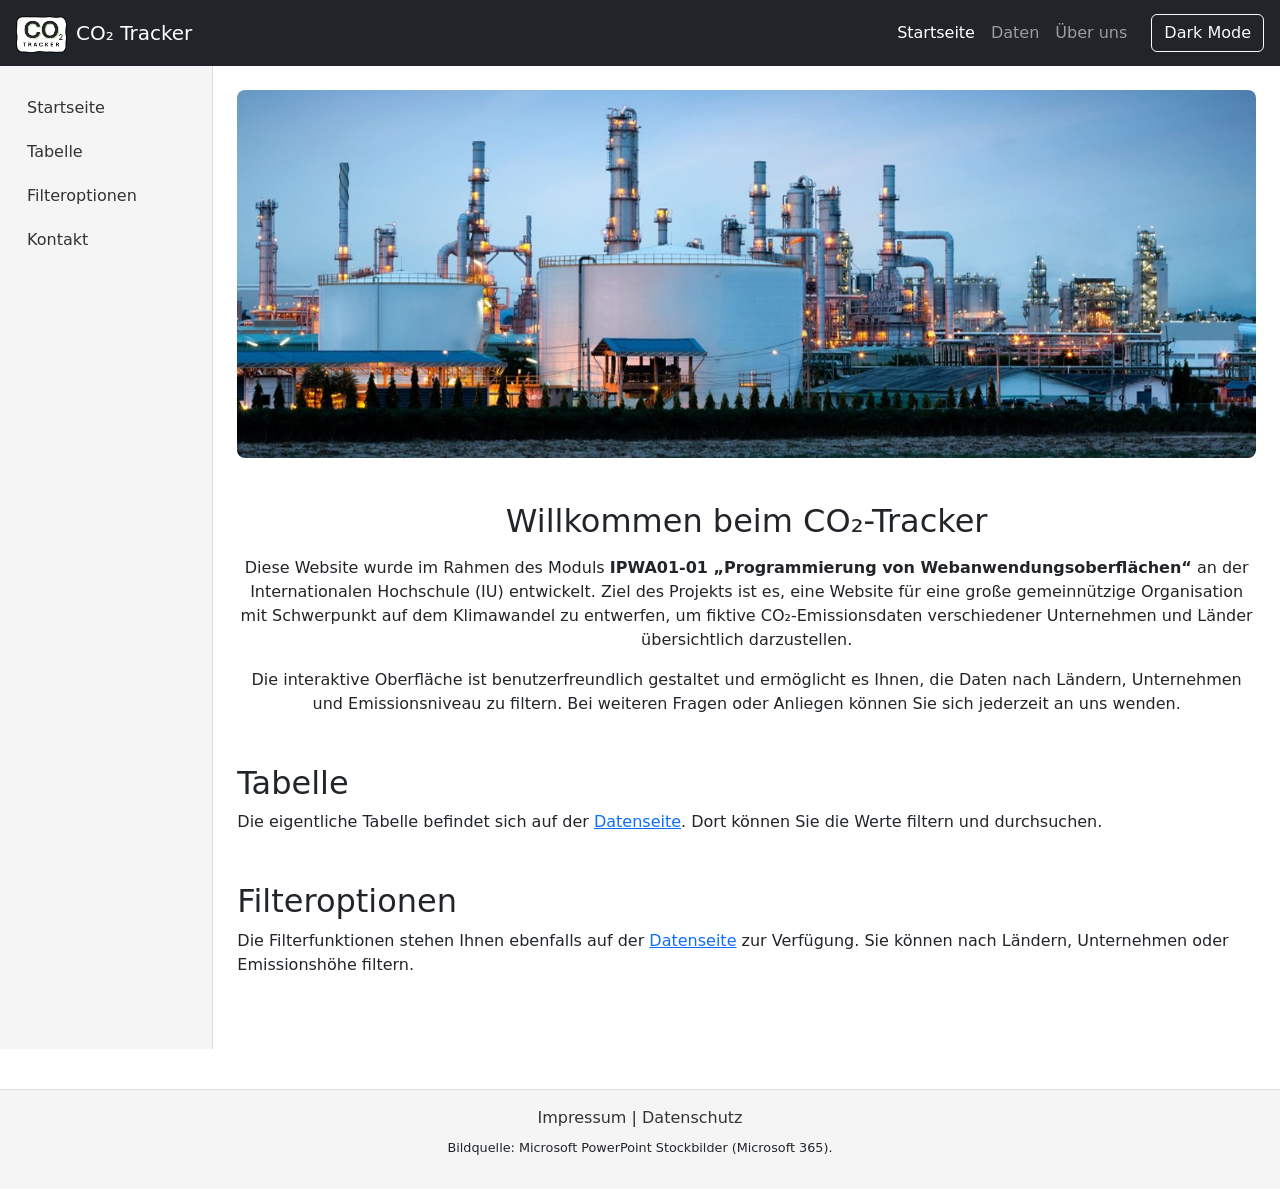
<file: index.html>
<!DOCTYPE html>
<html lang="de">
<head>
  <meta charset="UTF-8">
  <meta name="viewport" content="width=device-width, initial-scale=1.0">
  <title>Startseite - CO₂ Tracker</title>
  <link rel="stylesheet" href="styles.css">
  <link rel="stylesheet" href="https://cdn.jsdelivr.net/npm/bootstrap@5.3.2/dist/css/bootstrap.min.css">
</head>

<body>

<!-- GLOBAL NAVIGATION -->
<nav class="navbar navbar-expand-lg navbar-dark bg-dark px-3">
  <a class="navbar-brand d-flex align-items-center" href="index.html">
    <img src="assets/logo.png" alt="CO₂ Tracker Logo" class="logo me-2">
    CO₂ Tracker
  </a>

  <button class="navbar-toggler" type="button" data-bs-toggle="collapse" data-bs-target="#navbarNav">
    <span class="navbar-toggler-icon"></span>
  </button>

  <div class="collapse navbar-collapse" id="navbarNav">
    <ul class="navbar-nav ms-auto">
      <li class="nav-item"><a class="nav-link active" href="index.html">Startseite</a></li>
      <li class="nav-item"><a class="nav-link" href="daten.html">Daten</a></li>
      <li class="nav-item"><a class="nav-link" href="ueber-uns.html">Über uns</a></li>
    </ul>

    <!-- DARK MODE TOGGLE -->
    <button id="themeToggle" class="btn btn-outline-light ms-3" aria-label="Theme wechseln">Dark Mode</button>
  </div>
</nav>

<div class="container-fluid">
  <div class="row">

    <!-- SIDEBAR (LOCAL NAVIGATION) -->
    <nav class="col-md-2 d-none d-md-block sidebar">
      <ul class="nav flex-column">
        <li class="nav-item"><a href="#start" class="nav-link">Startseite</a></li>
        <li class="nav-item"><a href="#tabelle" class="nav-link">Tabelle</a></li>
        <li class="nav-item"><a href="#filter" class="nav-link">Filteroptionen</a></li>
        <li class="nav-item"><a href="kontakt.html" class="nav-link">Kontakt</a></li>
      </ul>
    </nav>

    <!-- MAIN CONTENT -->
    <main class="col-md-10 p-4">

      <!-- HERO SECTION -->
      <section id="start" class="hero text-center mb-5">
        <img src="assets/hero.jpg" 
             alt="Landschaftsbild zum Thema Klimawandel" 
             class="hero-image mb-4">

        <h1>Willkommen beim CO₂-Tracker</h1>

        <p class="mt-3">
          Diese Website wurde im Rahmen des Moduls
          <strong>IPWA01-01 „Programmierung von Webanwendungsoberflächen“</strong>
          an der Internationalen Hochschule (IU) entwickelt. Ziel des Projekts ist es,
          eine Website für eine große gemeinnützige Organisation mit Schwerpunkt auf dem Klimawandel
          zu entwerfen, um fiktive CO₂-Emissionsdaten verschiedener Unternehmen und Länder
          übersichtlich darzustellen.
        </p>

        <p>
          Die interaktive Oberfläche ist benutzerfreundlich gestaltet und ermöglicht es Ihnen,
          die Daten nach Ländern, Unternehmen und Emissionsniveau zu filtern.
          Bei weiteren Fragen oder Anliegen können Sie sich jederzeit an uns wenden.
        </p>
      </section>

      <!-- TABLE SECTION -->
      <section id="tabelle" class="mb-5">
        <h2>Tabelle</h2>
        <p>
          Die eigentliche Tabelle befindet sich auf der
          <a href="daten.html">Datenseite</a>. Dort können Sie die Werte filtern und durchsuchen.
        </p>
      </section>

      <!-- FILTER SECTION -->
      <section id="filter" class="mb-5">
        <h2>Filteroptionen</h2>
        <p>
          Die Filterfunktionen stehen Ihnen ebenfalls auf der
          <a href="daten.html">Datenseite</a> zur Verfügung. Sie können nach Ländern,
          Unternehmen oder Emissionshöhe filtern.
        </p>
      </section>

    </main>
  </div>
</div>

<!-- FOOTER -->
<footer class="text-center p-3">
  <a href="impressum.html">Impressum</a> |
  <a href="datenschutz.html">Datenschutz</a>
  <p class="mt-2" style="font-size: 0.8rem;">
    Bildquelle: Microsoft PowerPoint Stockbilder (Microsoft 365).
  </p>
</footer>

<script src="https://cdn.jsdelivr.net/npm/bootstrap@5.3.2/dist/js/bootstrap.bundle.min.js"></script>

<!-- DARK MODE SCRIPT -->
<script>
  const toggleBtn = document.getElementById("themeToggle");
  toggleBtn?.addEventListener("click", () => {
    document.body.classList.toggle("dark-mode");
    toggleBtn.textContent =
      document.body.classList.contains("dark-mode")
        ? "Light Mode"
        : "Dark Mode";
  });
</script>

</body>
</html>
</file>
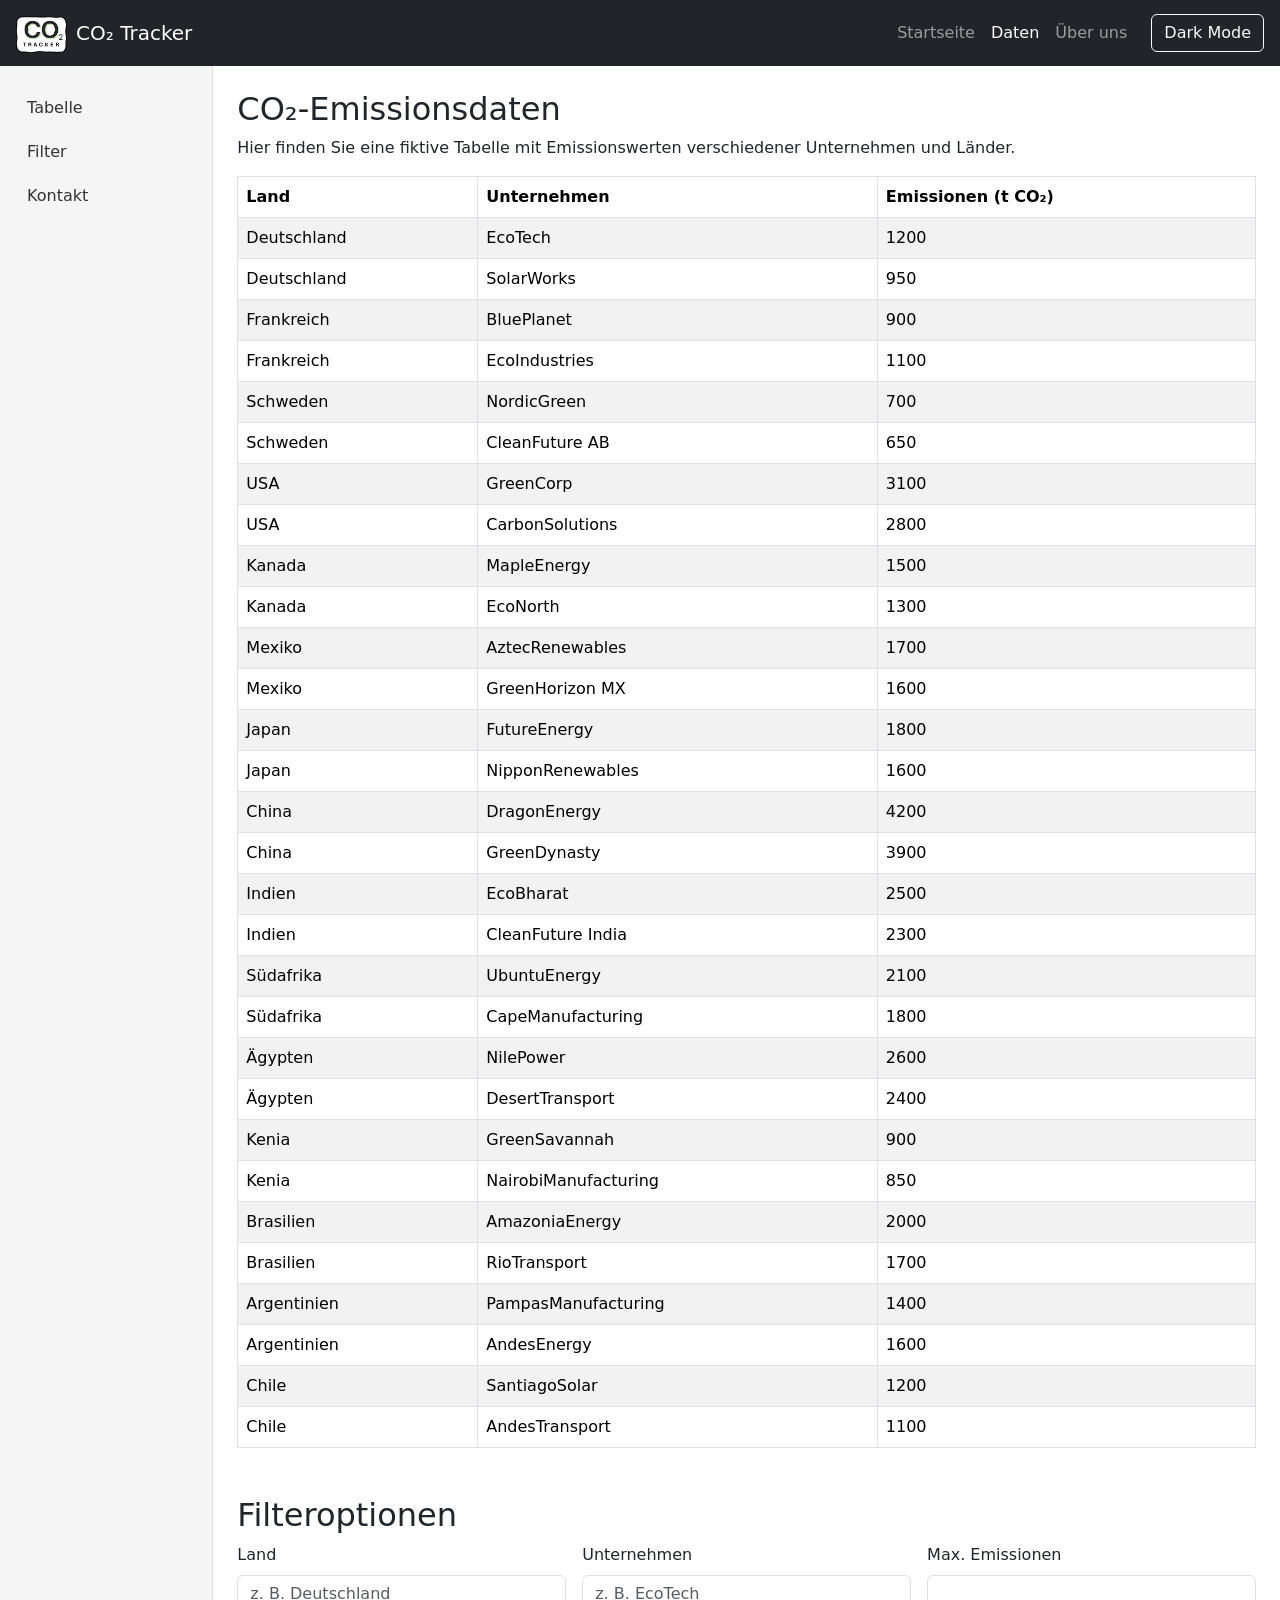
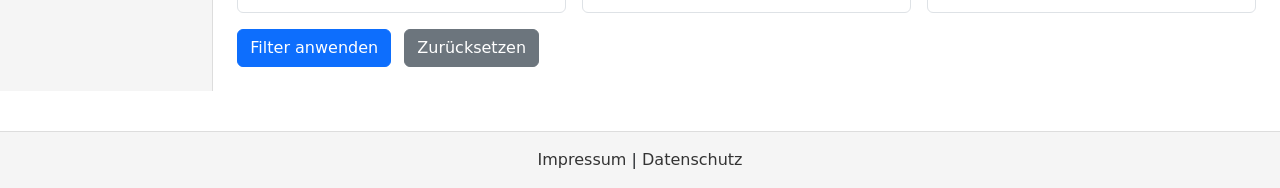
<file: daten-neu.html>
<!DOCTYPE html>
<html lang="de">
<head>
  <meta charset="UTF-8">
  <meta name="viewport" content="width=device-width, initial-scale=1.0">
  <title>Daten - CO₂ Tracker</title>
  <link rel="stylesheet" href="styles.css">
  <link rel="stylesheet" href="https://cdn.jsdelivr.net/npm/bootstrap@5.3.2/dist/css/bootstrap.min.css">
</head>

<body>

<!-- GLOBAL NAVIGATION -->
<nav class="navbar navbar-expand-lg navbar-dark bg-dark px-3">
  <a class="navbar-brand d-flex align-items-center" href="index.html">
    <img src="assets/logo.png" alt="Logo" class="logo me-2">
    CO₂ Tracker
  </a>

  <button class="navbar-toggler" type="button" data-bs-toggle="collapse" data-bs-target="#navbarNav">
    <span class="navbar-toggler-icon"></span>
  </button>

  <div class="collapse navbar-collapse" id="navbarNav">
    <ul class="navbar-nav ms-auto">
      <li class="nav-item"><a class="nav-link" href="index.html">Startseite</a></li>
      <li class="nav-item"><a class="nav-link active" href="daten.html">Daten</a></li>
      <li class="nav-item"><a class="nav-link" href="ueber-uns.html">Über uns</a></li>
    </ul>

    <button id="themeToggle" class="btn btn-outline-light ms-3">Dark Mode</button>
  </div>
</nav>

<div class="container-fluid">
  <div class="row">

    <!-- SIDEBAR -->
    <nav class="col-md-2 d-none d-md-block sidebar">
      <ul class="nav flex-column">
        <li class="nav-item"><a href="#tabelle" class="nav-link">Tabelle</a></li>
        <li class="nav-item"><a href="#filter" class="nav-link">Filter</a></li>
        <li class="nav-item"><a href="kontakt.html" class="nav-link">Kontakt</a></li>
      </ul>
    </nav>

    <!-- MAIN CONTENT -->
    <main class="col-md-10 p-4">

      <section id="tabelle">
        <h2>CO₂-Emissionsdaten</h2>
        <p>Hier finden Sie eine fiktive Tabelle mit Emissionswerten verschiedener Unternehmen und Länder.</p>

        <table id="dataTable" class="table table-striped table-bordered">
          <thead>
            <tr>
              <th>Land</th>
              <th>Unternehmen</th>
              <th>Emissionen (t CO₂)</th>
            </tr>
          </thead>

          <!-- DATASET -->
          <tbody>

            <!-- EUROPE -->
            <tr><td>Deutschland</td><td>EcoTech</td><td>1200</td></tr>
            <tr><td>Deutschland</td><td>SolarWorks</td><td>950</td></tr>

            <tr><td>Frankreich</td><td>BluePlanet</td><td>900</td></tr>
            <tr><td>Frankreich</td><td>EcoIndustries</td><td>1100</td></tr>

            <tr><td>Schweden</td><td>NordicGreen</td><td>700</td></tr>
            <tr><td>Schweden</td><td>CleanFuture AB</td><td>650</td></tr>

            <!-- NORTH AMERICA -->
            <tr><td>USA</td><td>GreenCorp</td><td>3100</td></tr>
            <tr><td>USA</td><td>CarbonSolutions</td><td>2800</td></tr>

            <tr><td>Kanada</td><td>MapleEnergy</td><td>1500</td></tr>
            <tr><td>Kanada</td><td>EcoNorth</td><td>1300</td></tr>

            <tr><td>Mexiko</td><td>AztecRenewables</td><td>1700</td></tr>
            <tr><td>Mexiko</td><td>GreenHorizon MX</td><td>1600</td></tr>

            <!-- ASIA -->
            <tr><td>Japan</td><td>FutureEnergy</td><td>1800</td></tr>
            <tr><td>Japan</td><td>NipponRenewables</td><td>1600</td></tr>

            <tr><td>China</td><td>DragonEnergy</td><td>4200</td></tr>
            <tr><td>China</td><td>GreenDynasty</td><td>3900</td></tr>

            <tr><td>Indien</td><td>EcoBharat</td><td>2500</td></tr>
            <tr><td>Indien</td><td>CleanFuture India</td><td>2300</td></tr>

            <!-- AFRICA -->
            <tr><td>Südafrika</td><td>UbuntuEnergy</td><td>2100</td></tr>
            <tr><td>Südafrika</td><td>CapeManufacturing</td><td>1800</td></tr>

            <tr><td>Ägypten</td><td>NilePower</td><td>2600</td></tr>
            <tr><td>Ägypten</td><td>DesertTransport</td><td>2400</td></tr>

            <tr><td>Kenia</td><td>GreenSavannah</td><td>900</td></tr>
            <tr><td>Kenia</td><td>NairobiManufacturing</td><td>850</td></tr>

            <!-- SOUTH AMERICA -->
            <tr><td>Brasilien</td><td>AmazoniaEnergy</td><td>2000</td></tr>
            <tr><td>Brasilien</td><td>RioTransport</td><td>1700</td></tr>

            <tr><td>Argentinien</td><td>PampasManufacturing</td><td>1400</td></tr>
            <tr><td>Argentinien</td><td>AndesEnergy</td><td>1600</td></tr>

            <tr><td>Chile</td><td>SantiagoSolar</td><td>1200</td></tr>
            <tr><td>Chile</td><td>AndesTransport</td><td>1100</td></tr>

          </tbody>
        </table>
      </section>

      <section id="filter" class="mt-5">
        <h2>Filteroptionen</h2>

        <div class="row g-3">
          <div class="col-md-4">
            <label for="countryFilter" class="form-label">Land</label>
            <input type="text" id="countryFilter" class="form-control" placeholder="z. B. Deutschland">
          </div>

          <div class="col-md-4">
            <label for="companyFilter" class="form-label">Unternehmen</label>
            <input type="text" id="companyFilter" class="form-control" placeholder="z. B. EcoTech">
          </div>

          <div class="col-md-4">
            <label for="emissionFilter" class="form-label">Max. Emissionen</label>
            <input type="number" id="emissionFilter" class="form-control" min="0">
          </div>
        </div>

        <button id="applyFilter" class="btn btn-primary mt-3">Filter anwenden</button>
        <button id="resetFilter" class="btn btn-secondary mt-3 ms-2">Zurücksetzen</button>
      </section>

    </main>
  </div>
</div>

<!-- FOOTER -->
<footer class="text-center p-3">
  <a href="impressum.html">Impressum</a> |
  <a href="datenschutz.html">Datenschutz</a>
</footer>

<script src="https://cdn.jsdelivr.net/npm/bootstrap@5.3.2/dist/js/bootstrap.bundle.min.js"></script>

<!-- FILTER SCRIPT -->
<script>
document.getElementById("applyFilter").addEventListener("click", () => {
  const country = document.getElementById("countryFilter").value.trim().toLowerCase();
  const company = document.getElementById("companyFilter").value.trim().toLowerCase();
  const maxEmission = parseFloat(document.getElementById("emissionFilter").value);

  const rows = document.querySelectorAll("#dataTable tbody tr");

  rows.forEach(row => {
    const cells = row.querySelectorAll("td");
    const rowCountry = cells[0].textContent.toLowerCase();
    const rowCompany = cells[1].textContent.toLowerCase();
    const rowEmission = parseFloat(cells[2].textContent);

    const matchCountry = !country || rowCountry.includes(country);
    const matchCompany = !company || rowCompany.includes(company);
    const matchEmission = isNaN(maxEmission) || rowEmission <= maxEmission;

    row.style.display = (matchCountry && matchCompany && matchEmission) ? "" : "none";
  });
});

document.getElementById("resetFilter").addEventListener("click", () => {
  document.getElementById("countryFilter").value = "";
  document.getElementById("companyFilter").value = "";
  document.getElementById("emissionFilter").value = "";

  document.querySelectorAll("#dataTable tbody tr").forEach(row => {
    row.style.display = "";
  });
});
</script>

<!-- DARK MODE -->
<script>
const toggleBtn = document.getElementById("themeToggle");
toggleBtn?.addEventListener("click", () => {
  document.body.classList.toggle("dark-mode");
  toggleBtn.textContent =
    document.body.classList.contains("dark-mode")
      ? "Light Mode"
      : "Dark Mode";
});
</script>

</body>
</html>
</file>
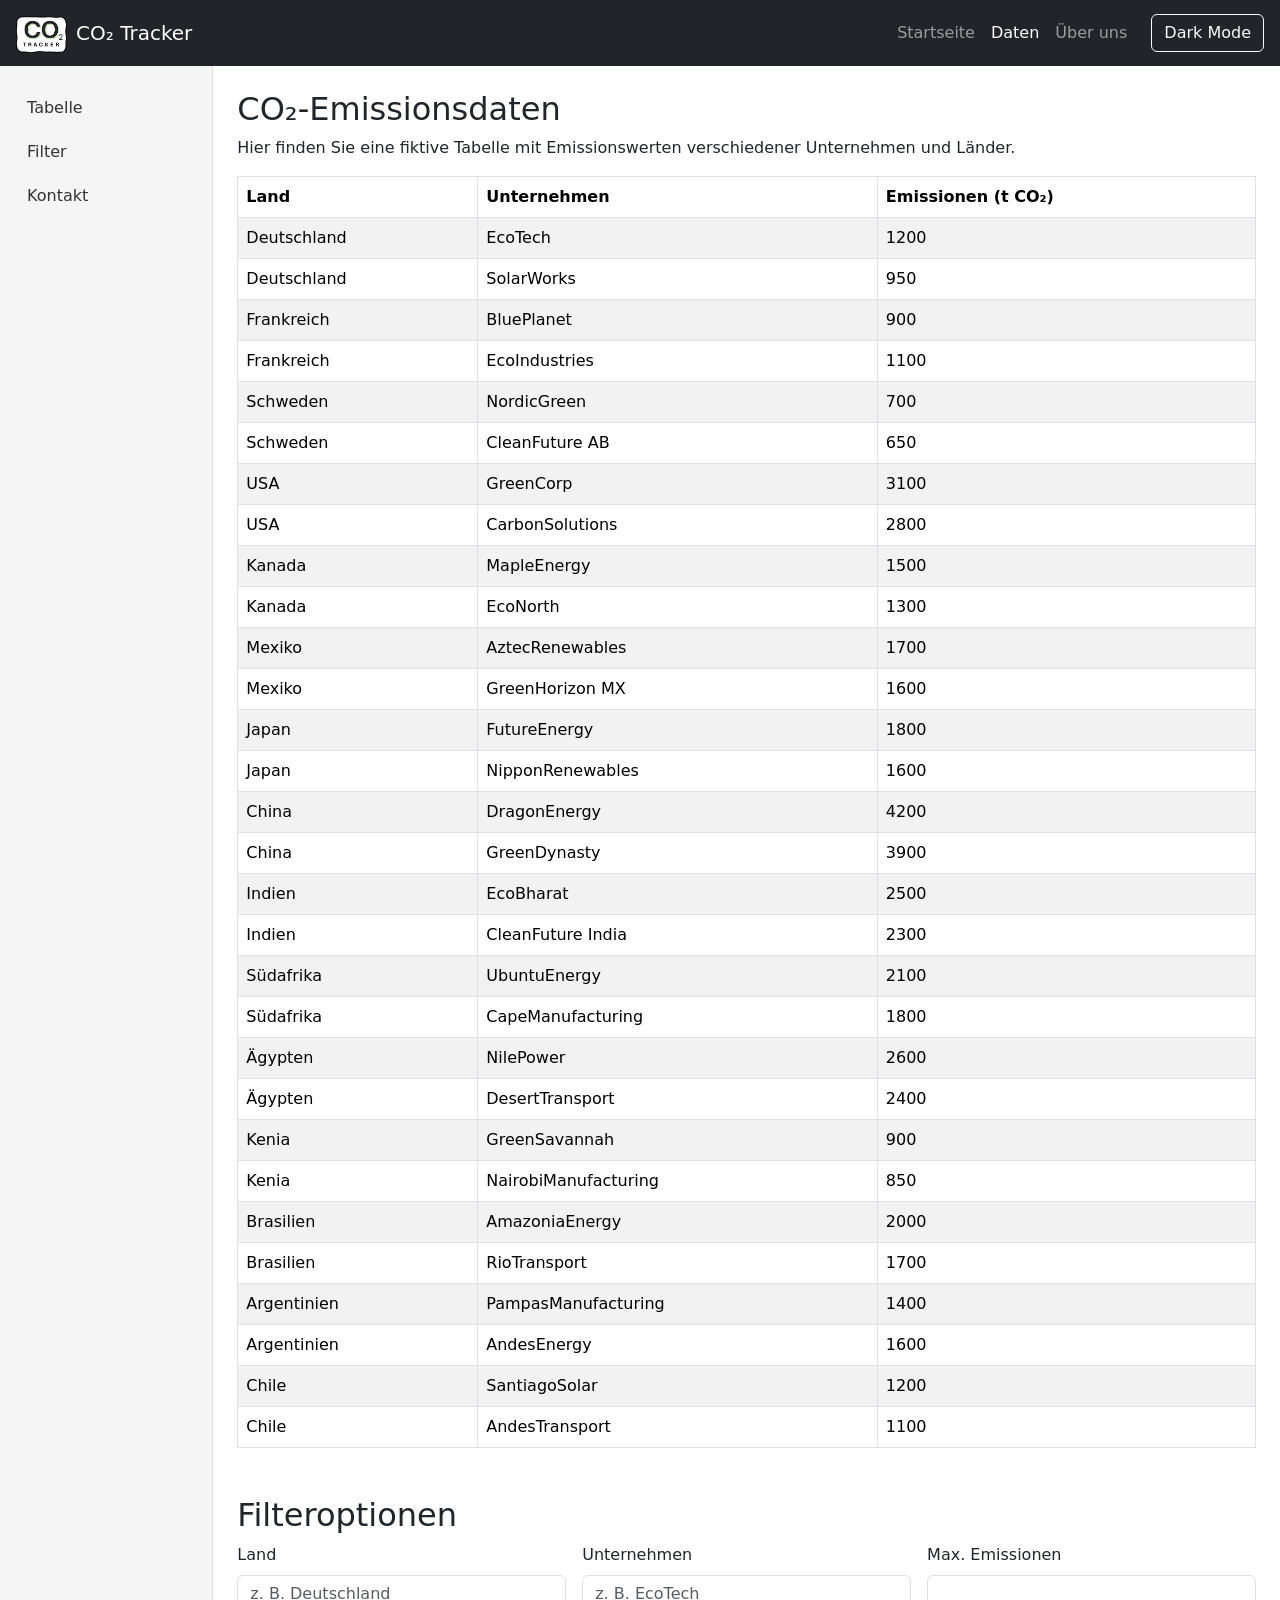
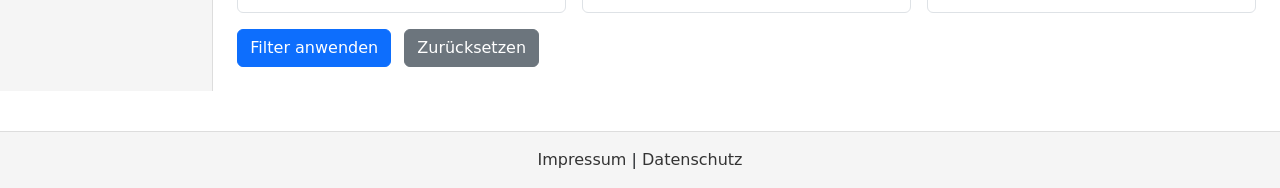
<file: daten.html>
<!DOCTYPE html>
<html lang="de">
<head>
  <meta charset="UTF-8">
  <meta name="viewport" content="width=device-width, initial-scale=1.0">
  <title>Daten - CO₂ Tracker</title>
  <link rel="stylesheet" href="styles.css">
  <link rel="stylesheet" href="https://cdn.jsdelivr.net/npm/bootstrap@5.3.2/dist/css/bootstrap.min.css">
</head>

<body>

<!-- GLOBAL NAVIGATION -->
<nav class="navbar navbar-expand-lg navbar-dark bg-dark px-3">
  <a class="navbar-brand d-flex align-items-center" href="index.html">
    <img src="assets/logo.png" alt="Logo" class="logo me-2">
    CO₂ Tracker
  </a>

  <button class="navbar-toggler" type="button" data-bs-toggle="collapse" data-bs-target="#navbarNav">
    <span class="navbar-toggler-icon"></span>
  </button>

  <div class="collapse navbar-collapse" id="navbarNav">
    <ul class="navbar-nav ms-auto">
      <li class="nav-item"><a class="nav-link" href="index.html">Startseite</a></li>
      <li class="nav-item"><a class="nav-link active" href="daten.html">Daten</a></li>
      <li class="nav-item"><a class="nav-link" href="ueber-uns.html">Über uns</a></li>
    </ul>

    <button id="themeToggle" class="btn btn-outline-light ms-3">Dark Mode</button>
  </div>
</nav>

<div class="container-fluid">
  <div class="row">

    <!-- SIDEBAR -->
    <nav class="col-md-2 d-none d-md-block sidebar">
      <ul class="nav flex-column">
        <li class="nav-item"><a href="#tabelle" class="nav-link">Tabelle</a></li>
        <li class="nav-item"><a href="#filter" class="nav-link">Filter</a></li>
        <li class="nav-item"><a href="kontakt.html" class="nav-link">Kontakt</a></li>
      </ul>
    </nav>

    <!-- MAIN CONTENT -->
    <main class="col-md-10 p-4">

      <section id="tabelle">
        <h2>CO₂-Emissionsdaten</h2>
        <p>Hier finden Sie eine fiktive Tabelle mit Emissionswerten verschiedener Unternehmen und Länder.</p>

        <table id="dataTable" class="table table-striped table-bordered">
          <thead>
            <tr>
              <th>Land</th>
              <th>Unternehmen</th>
              <th>Emissionen (t CO₂)</th>
            </tr>
          </thead>

          <!-- DATASET -->
          <tbody>

            <!-- EUROPE -->
            <tr><td>Deutschland</td><td>EcoTech</td><td>1200</td></tr>
            <tr><td>Deutschland</td><td>SolarWorks</td><td>950</td></tr>

            <tr><td>Frankreich</td><td>BluePlanet</td><td>900</td></tr>
            <tr><td>Frankreich</td><td>EcoIndustries</td><td>1100</td></tr>

            <tr><td>Schweden</td><td>NordicGreen</td><td>700</td></tr>
            <tr><td>Schweden</td><td>CleanFuture AB</td><td>650</td></tr>

            <!-- NORTH AMERICA -->
            <tr><td>USA</td><td>GreenCorp</td><td>3100</td></tr>
            <tr><td>USA</td><td>CarbonSolutions</td><td>2800</td></tr>

            <tr><td>Kanada</td><td>MapleEnergy</td><td>1500</td></tr>
            <tr><td>Kanada</td><td>EcoNorth</td><td>1300</td></tr>

            <tr><td>Mexiko</td><td>AztecRenewables</td><td>1700</td></tr>
            <tr><td>Mexiko</td><td>GreenHorizon MX</td><td>1600</td></tr>

            <!-- ASIA -->
            <tr><td>Japan</td><td>FutureEnergy</td><td>1800</td></tr>
            <tr><td>Japan</td><td>NipponRenewables</td><td>1600</td></tr>

            <tr><td>China</td><td>DragonEnergy</td><td>4200</td></tr>
            <tr><td>China</td><td>GreenDynasty</td><td>3900</td></tr>

            <tr><td>Indien</td><td>EcoBharat</td><td>2500</td></tr>
            <tr><td>Indien</td><td>CleanFuture India</td><td>2300</td></tr>

            <!-- AFRICA -->
            <tr><td>Südafrika</td><td>UbuntuEnergy</td><td>2100</td></tr>
            <tr><td>Südafrika</td><td>CapeManufacturing</td><td>1800</td></tr>

            <tr><td>Ägypten</td><td>NilePower</td><td>2600</td></tr>
            <tr><td>Ägypten</td><td>DesertTransport</td><td>2400</td></tr>

            <tr><td>Kenia</td><td>GreenSavannah</td><td>900</td></tr>
            <tr><td>Kenia</td><td>NairobiManufacturing</td><td>850</td></tr>

            <!-- SOUTH AMERICA -->
            <tr><td>Brasilien</td><td>AmazoniaEnergy</td><td>2000</td></tr>
            <tr><td>Brasilien</td><td>RioTransport</td><td>1700</td></tr>

            <tr><td>Argentinien</td><td>PampasManufacturing</td><td>1400</td></tr>
            <tr><td>Argentinien</td><td>AndesEnergy</td><td>1600</td></tr>

            <tr><td>Chile</td><td>SantiagoSolar</td><td>1200</td></tr>
            <tr><td>Chile</td><td>AndesTransport</td><td>1100</td></tr>

          </tbody>
        </table>
      </section>

      <section id="filter" class="mt-5">
        <h2>Filteroptionen</h2>

        <div class="row g-3">
          <div class="col-md-4">
            <label for="countryFilter" class="form-label">Land</label>
            <input type="text" id="countryFilter" class="form-control" placeholder="z. B. Deutschland">
          </div>

          <div class="col-md-4">
            <label for="companyFilter" class="form-label">Unternehmen</label>
            <input type="text" id="companyFilter" class="form-control" placeholder="z. B. EcoTech">
          </div>

          <div class="col-md-4">
            <label for="emissionFilter" class="form-label">Max. Emissionen</label>
            <input type="number" id="emissionFilter" class="form-control" min="0">
          </div>
        </div>

        <button id="applyFilter" class="btn btn-primary mt-3">Filter anwenden</button>
        <button id="resetFilter" class="btn btn-secondary mt-3 ms-2">Zurücksetzen</button>
      </section>

    </main>
  </div>
</div>

<!-- FOOTER -->
<footer class="text-center p-3">
  <a href="impressum.html">Impressum</a> |
  <a href="datenschutz.html">Datenschutz</a>
</footer>

<script src="https://cdn.jsdelivr.net/npm/bootstrap@5.3.2/dist/js/bootstrap.bundle.min.js"></script>

<!-- FILTER SCRIPT -->
<script>
document.getElementById("applyFilter").addEventListener("click", () => {
  const country = document.getElementById("countryFilter").value.trim().toLowerCase();
  const company = document.getElementById("companyFilter").value.trim().toLowerCase();
  const maxEmission = parseFloat(document.getElementById("emissionFilter").value);

  const rows = document.querySelectorAll("#dataTable tbody tr");

  rows.forEach(row => {
    const cells = row.querySelectorAll("td");
    const rowCountry = cells[0].textContent.toLowerCase();
    const rowCompany = cells[1].textContent.toLowerCase();
    const rowEmission = parseFloat(cells[2].textContent);

    const matchCountry = !country || rowCountry.includes(country);
    const matchCompany = !company || rowCompany.includes(company);
    const matchEmission = isNaN(maxEmission) || rowEmission <= maxEmission;

    row.style.display = (matchCountry && matchCompany && matchEmission) ? "" : "none";
  });
});

document.getElementById("resetFilter").addEventListener("click", () => {
  document.getElementById("countryFilter").value = "";
  document.getElementById("companyFilter").value = "";
  document.getElementById("emissionFilter").value = "";

  document.querySelectorAll("#dataTable tbody tr").forEach(row => {
    row.style.display = "";
  });
});
</script>

<!-- DARK MODE -->
<script>
const toggleBtn = document.getElementById("themeToggle");
toggleBtn?.addEventListener("click", () => {
  document.body.classList.toggle("dark-mode");
  toggleBtn.textContent =
    document.body.classList.contains("dark-mode")
      ? "Light Mode"
      : "Dark Mode";
});
</script>

</body>
</html>
</file>
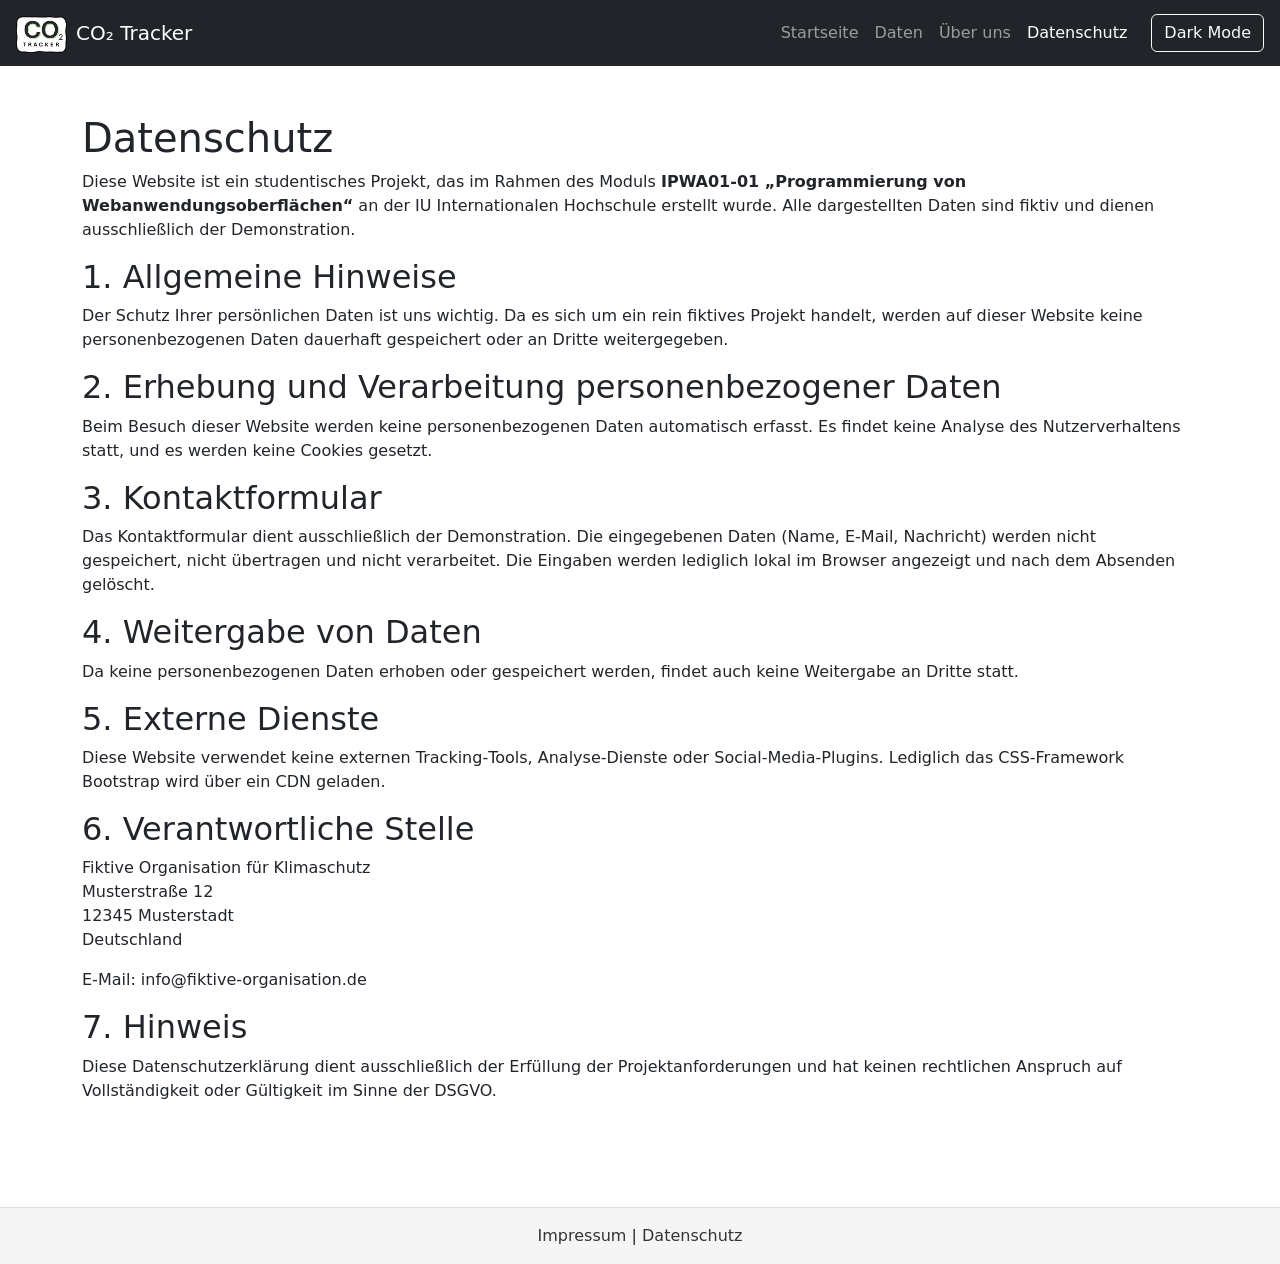
<file: datenschutz.html>
<!DOCTYPE html>
<html lang="de">
<head>
  <meta charset="UTF-8">
  <meta name="viewport" content="width=device-width, initial-scale=1.0">
  <title>Datenschutz - CO₂ Tracker</title>
  <link rel="stylesheet" href="styles.css">
  <link rel="stylesheet" href="https://cdn.jsdelivr.net/npm/bootstrap@5.3.2/dist/css/bootstrap.min.css">
</head>

<body>

<nav class="navbar navbar-expand-lg navbar-dark bg-dark px-3">
  <a class="navbar-brand d-flex align-items-center" href="index.html">
    <img src="assets/logo.png" alt="Logo" class="logo me-2">
    CO₂ Tracker
  </a>

  <button class="navbar-toggler" type="button" data-bs-toggle="collapse" data-bs-target="#navbarNav">
    <span class="navbar-toggler-icon"></span>
  </button>

  <div class="collapse navbar-collapse" id="navbarNav">
    <ul class="navbar-nav ms-auto">
      <li class="nav-item"><a class="nav-link" href="index.html">Startseite</a></li>
      <li class="nav-item"><a class="nav-link" href="daten.html">Daten</a></li>
      <li class="nav-item"><a class="nav-link" href="ueber-uns.html">Über uns</a></li>
      <li class="nav-item"><a class="nav-link active" href="datenschutz.html">Datenschutz</a></li>
    </ul>

    <button id="themeToggle" class="btn btn-outline-light ms-3">Dark Mode</button>
  </div>
</nav>

<main class="container py-5">
  <h1>Datenschutz</h1>

  <p>
    Diese Website ist ein studentisches Projekt, das im Rahmen des Moduls
    <strong>IPWA01‑01 „Programmierung von Webanwendungsoberflächen“</strong>
    an der IU Internationalen Hochschule erstellt wurde.
    Alle dargestellten Daten sind fiktiv und dienen ausschließlich der Demonstration.
  </p>

  <h2>1. Allgemeine Hinweise</h2>
  <p>
    Der Schutz Ihrer persönlichen Daten ist uns wichtig. Da es sich um ein rein
    fiktives Projekt handelt, werden auf dieser Website keine personenbezogenen
    Daten dauerhaft gespeichert oder an Dritte weitergegeben.
  </p>

  <h2>2. Erhebung und Verarbeitung personenbezogener Daten</h2>
  <p>
    Beim Besuch dieser Website werden keine personenbezogenen Daten automatisch erfasst.
    Es findet keine Analyse des Nutzerverhaltens statt, und es werden keine Cookies gesetzt.
  </p>

  <h2>3. Kontaktformular</h2>
  <p>
    Das Kontaktformular dient ausschließlich der Demonstration. Die eingegebenen Daten
    (Name, E‑Mail, Nachricht) werden nicht gespeichert, nicht übertragen und nicht verarbeitet.
    Die Eingaben werden lediglich lokal im Browser angezeigt und nach dem Absenden gelöscht.
  </p>

  <h2>4. Weitergabe von Daten</h2>
  <p>
    Da keine personenbezogenen Daten erhoben oder gespeichert werden, findet auch keine
    Weitergabe an Dritte statt.
  </p>

  <h2>5. Externe Dienste</h2>
  <p>
    Diese Website verwendet keine externen Tracking‑Tools, Analyse‑Dienste oder Social‑Media‑Plugins.
    Lediglich das CSS‑Framework Bootstrap wird über ein CDN geladen.
  </p>

  <h2>6. Verantwortliche Stelle</h2>
  <p>
    Fiktive Organisation für Klimaschutz<br>
    Musterstraße 12<br>
    12345 Musterstadt<br>
    Deutschland
  </p>

  <p>
    E‑Mail: info@fiktive-organisation.de
  </p>

  <h2>7. Hinweis</h2>
  <p>
    Diese Datenschutzerklärung dient ausschließlich der Erfüllung der Projektanforderungen
    und hat keinen rechtlichen Anspruch auf Vollständigkeit oder Gültigkeit im Sinne der DSGVO.
  </p>
</main>

<footer class="text-center p-3">
  <a href="impressum.html">Impressum</a> |
  <a href="datenschutz.html">Datenschutz</a>
</footer>

<script src="https://cdn.jsdelivr.net/npm/bootstrap@5.3.2/dist/js/bootstrap.bundle.min.js"></script>

<script>
const toggleBtn = document.getElementById("themeToggle");
toggleBtn?.addEventListener("click", () => {
  document.body.classList.toggle("dark-mode");
  toggleBtn.textContent =
    document.body.classList.contains("dark-mode")
      ? "Light Mode"
      : "Dark Mode";
});
</script>

</body>
</html>
</file>
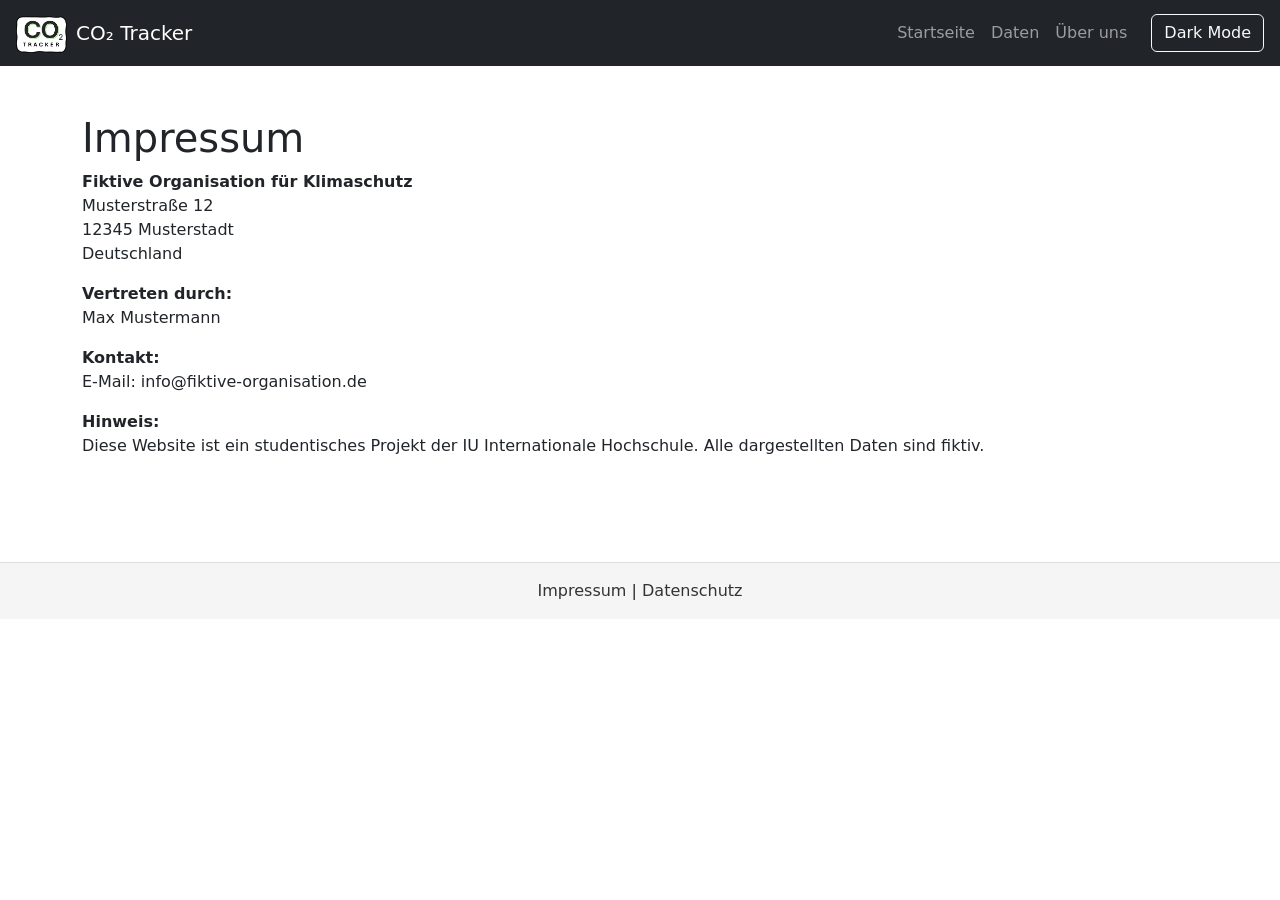
<file: impressum.html>
<!DOCTYPE html>
<html lang="de">
<head>
  <meta charset="UTF-8">
  <meta name="viewport" content="width=device-width, initial-scale=1.0">
  <title>Impressum - CO₂ Tracker</title>
  <link rel="stylesheet" href="styles.css">
  <link rel="stylesheet" href="https://cdn.jsdelivr.net/npm/bootstrap@5.3.2/dist/css/bootstrap.min.css">
</head>

<body>

<nav class="navbar navbar-expand-lg navbar-dark bg-dark px-3">
  <a class="navbar-brand d-flex align-items-center" href="index.html">
    <img src="assets/logo.png" alt="Logo" class="logo me-2">
    CO₂ Tracker
  </a>

  <button class="navbar-toggler" type="button" data-bs-toggle="collapse" data-bs-target="#navbarNav">
    <span class="navbar-toggler-icon"></span>
  </button>

  <div class="collapse navbar-collapse" id="navbarNav">
    <ul class="navbar-nav ms-auto">
      <li class="nav-item"><a class="nav-link" href="index.html">Startseite</a></li>
      <li class="nav-item"><a class="nav-link" href="daten.html">Daten</a></li>
      <li class="nav-item"><a class="nav-link" href="ueber-uns.html">Über uns</a></li>
    </ul>

    <button id="themeToggle" class="btn btn-outline-light ms-3">Dark Mode</button>
  </div>
</nav>

<main class="container py-5">
  <h1>Impressum</h1>

  <p><strong>Fiktive Organisation für Klimaschutz</strong><br>
  Musterstraße 12<br>
  12345 Musterstadt<br>
  Deutschland</p>

  <p><strong>Vertreten durch:</strong><br>
  Max Mustermann</p>

  <p><strong>Kontakt:</strong><br>
  E-Mail: info@fiktive-organisation.de</p>

  <p><strong>Hinweis:</strong><br>
  Diese Website ist ein studentisches Projekt der IU Internationale Hochschule.
  Alle dargestellten Daten sind fiktiv.</p>
</main>

<footer class="text-center p-3">
  <a href="impressum.html">Impressum</a> |
  <a href="datenschutz.html">Datenschutz</a>
</footer>

<script src="https://cdn.jsdelivr.net/npm/bootstrap@5.3.2/dist/js/bootstrap.bundle.min.js"></script>

<script>
const toggleBtn = document.getElementById("themeToggle");
toggleBtn?.addEventListener("click", () => {
  document.body.classList.toggle("dark-mode");
  toggleBtn.textContent =
    document.body.classList.contains("dark-mode")
      ? "Light Mode"
      : "Dark Mode";
});
</script>

</body>
</html>
</file>
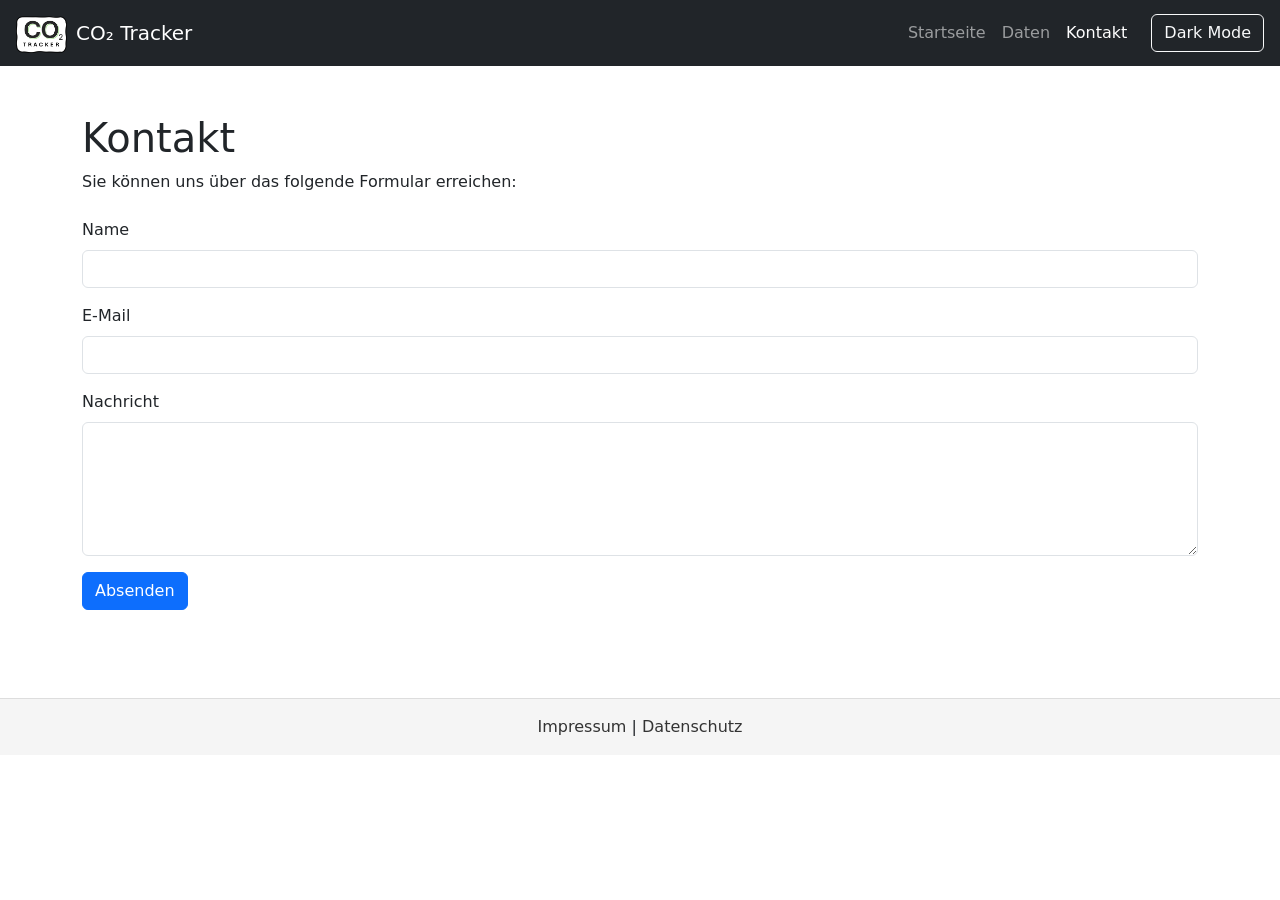
<file: kontakt.html>
<!DOCTYPE html>
<html lang="de">
<head>
  <meta charset="UTF-8">
  <meta name="viewport" content="width=device-width, initial-scale=1.0">
  <title>Kontakt - CO₂ Tracker</title>
  <link rel="stylesheet" href="styles.css">
  <link rel="stylesheet" href="https://cdn.jsdelivr.net/npm/bootstrap@5.3.2/dist/css/bootstrap.min.css">
</head>

<body>

<nav class="navbar navbar-expand-lg navbar-dark bg-dark px-3">
  <a class="navbar-brand d-flex align-items-center" href="index.html">
    <img src="assets/logo.png" alt="Logo" class="logo me-2">
    CO₂ Tracker
  </a>

  <button class="navbar-toggler" type="button" data-bs-toggle="collapse" data-bs-target="#navbarNav">
    <span class="navbar-toggler-icon"></span>
  </button>

  <div class="collapse navbar-collapse" id="navbarNav">
    <ul class="navbar-nav ms-auto">
      <li class="nav-item"><a class="nav-link" href="index.html">Startseite</a></li>
      <li class="nav-item"><a class="nav-link" href="daten.html">Daten</a></li>
      <li class="nav-item"><a class="nav-link active" href="kontakt.html">Kontakt</a></li>
    </ul>

    <button id="themeToggle" class="btn btn-outline-light ms-3">Dark Mode</button>
  </div>
</nav>

<main class="container py-5">
  <h1>Kontakt</h1>
  <p>Sie können uns über das folgende Formular erreichen:</p>

  <form id="contactForm" class="mt-4" autocomplete="off">
    <div class="mb-3">
      <label for="name" class="form-label">Name</label>
      <input type="text" id="name" class="form-control" required maxlength="100">
    </div>

    <div class="mb-3">
      <label for="email" class="form-label">E-Mail</label>
      <input type="email" id="email" class="form-control" required maxlength="150">
    </div>

    <div class="mb-3">
      <label for="message" class="form-label">Nachricht</label>
      <textarea id="message" class="form-control" rows="5" required maxlength="1000"></textarea>
    </div>

    <button type="submit" class="btn btn-primary">Absenden</button>
  </form>

  <div id="successMessage" class="alert alert-success mt-4 d-none">
    Vielen Dank! Ihre Nachricht wurde erfolgreich übermittelt.
  </div>
</main>

<footer class="text-center p-3">
  <a href="impressum.html">Impressum</a> |
  <a href="datenschutz.html">Datenschutz</a>
</footer>

<script src="https://cdn.jsdelivr.net/npm/bootstrap@5.3.2/dist/js/bootstrap.bundle.min.js"></script>

<!-- SECURE FORM HANDLING -->
<script>
document.getElementById("contactForm").addEventListener("submit", (e) => {
  e.preventDefault();

  // Basic sanitization
  const sanitize = (str) =>
    str.replace(/[<>]/g, "");

  const name = sanitize(document.getElementById("name").value);
  const email = sanitize(document.getElementById("email").value);
  const message = sanitize(document.getElementById("message").value);

  console.log("Form submitted:", { name, email, message });

  document.getElementById("successMessage").classList.remove("d-none");
  e.target.reset();
});
</script>

<script>
const toggleBtn = document.getElementById("themeToggle");
toggleBtn?.addEventListener("click", () => {
  document.body.classList.toggle("dark-mode");
  toggleBtn.textContent =
    document.body.classList.contains("dark-mode")
      ? "Light Mode"
      : "Dark Mode";
});
</script>

</body>
</html>
</file>
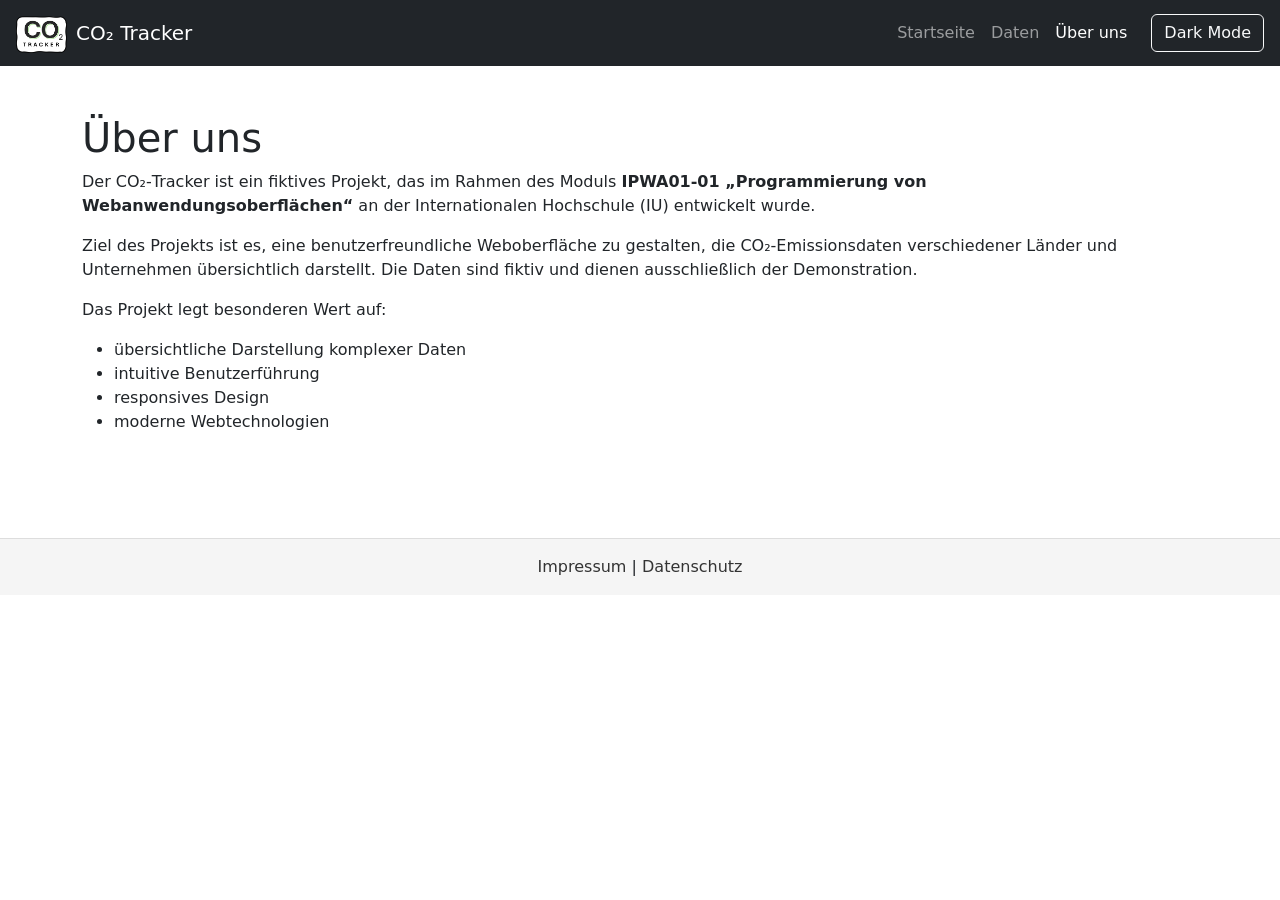
<file: ueber-uns.html>
<!DOCTYPE html>
<html lang="de">
<head>
  <meta charset="UTF-8">
  <meta name="viewport" content="width=device-width, initial-scale=1.0">
  <title>Über uns - CO₂ Tracker</title>
  <link rel="stylesheet" href="styles.css">
  <link rel="stylesheet" href="https://cdn.jsdelivr.net/npm/bootstrap@5.3.2/dist/css/bootstrap.min.css">
</head>

<body>

<nav class="navbar navbar-expand-lg navbar-dark bg-dark px-3">
  <a class="navbar-brand d-flex align-items-center" href="index.html">
    <img src="assets/logo.png" alt="Logo" class="logo me-2">
    CO₂ Tracker
  </a>

  <button class="navbar-toggler" type="button" data-bs-toggle="collapse" data-bs-target="#navbarNav">
    <span class="navbar-toggler-icon"></span>
  </button>

  <div class="collapse navbar-collapse" id="navbarNav">
    <ul class="navbar-nav ms-auto">
      <li class="nav-item"><a class="nav-link" href="index.html">Startseite</a></li>
      <li class="nav-item"><a class="nav-link" href="daten.html">Daten</a></li>
      <li class="nav-item"><a class="nav-link active" href="ueber-uns.html">Über uns</a></li>
    </ul>

    <button id="themeToggle" class="btn btn-outline-light ms-3">Dark Mode</button>
  </div>
</nav>

<main class="container py-5">
  <h1>Über uns</h1>
  <p>
    Der CO₂‑Tracker ist ein fiktives Projekt, das im Rahmen des Moduls
    <strong>IPWA01‑01 „Programmierung von Webanwendungsoberflächen“</strong>
    an der Internationalen Hochschule (IU) entwickelt wurde.
  </p>

  <p>
    Ziel des Projekts ist es, eine benutzerfreundliche Weboberfläche zu gestalten,
    die CO₂‑Emissionsdaten verschiedener Länder und Unternehmen übersichtlich darstellt.
    Die Daten sind fiktiv und dienen ausschließlich der Demonstration.
  </p>

  <p>
    Das Projekt legt besonderen Wert auf:
  </p>

  <ul>
    <li>übersichtliche Darstellung komplexer Daten</li>
    <li>intuitive Benutzerführung</li>
    <li>responsives Design</li>
    <li>moderne Webtechnologien</li>
  </ul>
</main>

<footer class="text-center p-3">
  <a href="impressum.html">Impressum</a> |
  <a href="datenschutz.html">Datenschutz</a>
</footer>

<script src="https://cdn.jsdelivr.net/npm/bootstrap@5.3.2/dist/js/bootstrap.bundle.min.js"></script>

<script>
const toggleBtn = document.getElementById("themeToggle");
toggleBtn?.addEventListener("click", () => {
  document.body.classList.toggle("dark-mode");
  toggleBtn.textContent =
    document.body.classList.contains("dark-mode")
      ? "Light Mode"
      : "Dark Mode";
});
</script>

</body>
</html>
</file>
<file: styles.css>
/* Global styles */
body {
  font-family: Arial, sans-serif;
  background-color: #ffffff;
  color: #222;
  margin: 0;
  padding: 0;
}

/* Logo size */
.logo {
  height: 40px;
}

/* Sidebar */
.sidebar {
  background-color: #f5f5f5;
  min-height: 100vh;
  padding-top: 20px;
  border-right: 1px solid #ddd;
}

.sidebar .nav-link {
  color: #333;
  padding: 10px 15px;
}

.sidebar .nav-link:hover {
  background-color: #e0e0e0;
  color: #000;
}

/* Hero section */
.hero-image {
  width: 100%;
  height: auto;
  border-radius: 8px;
}

.hero h1 {
  margin-top: 20px;
  font-size: 2rem;
}

/* Table */
table {
  background-color: #fff;
}

table th {
  background-color: #e9ecef;
}

table td,
table th {
  vertical-align: middle;
}

/* Footer */
footer {
  background-color: #f5f5f5;
  border-top: 1px solid #ddd;
  margin-top: 40px;
}

footer a {
  color: #333;
  text-decoration: none;
}

footer a:hover {
  text-decoration: underline;
}

/* Dark mode */
.dark-mode {
  background-color: #121212;
  color: #e0e0e0;
}

.dark-mode .navbar {
  background-color: #000 !important;
}

.dark-mode .sidebar {
  background-color: #1e1e1e;
  border-right: 1px solid #444;
}

.dark-mode .sidebar .nav-link {
  color: #ccc;
}

.dark-mode .sidebar .nav-link:hover {
  background-color: #333;
  color: #fff;
}

.dark-mode table {
  background-color: #1e1e1e;
  color: #e0e0e0;
}

.dark-mode table th {
  background-color: #333;
}

.dark-mode footer {
  background-color: #1e1e1e;
  border-top: 1px solid #444;
}

.dark-mode a {
  color: #9cd3ff;
}
</file>
